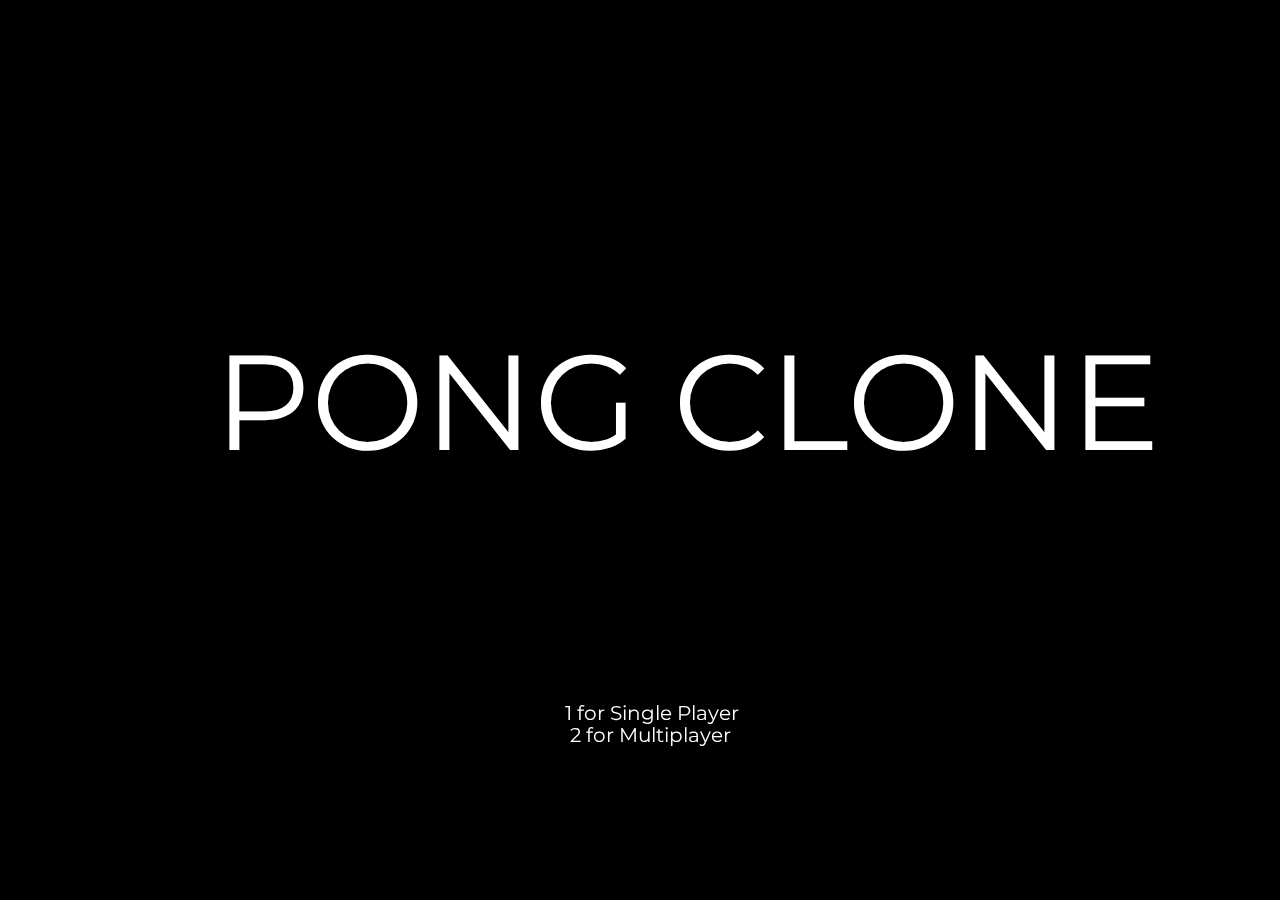
<file: index.html>
<!doctype html>
<html>
	<head>
		<link rel="shortcut icon" href="//MrSlayer.com/images/favicon.png" />
		<link rel="stylesheet" href="styles/game.css" />
		
		<meta name="apple-mobile-web-app-capable" content="yes"/>
		<meta name="apple-mobile-web-app-status-bar-style" content="black-translucent"/>
		<meta name="viewport" content="user-scalable=no, maximum-scale=1.0, width=device-width, height=device-height" />
		
		<title>Pong Demo</title>
		
		<!-- Production mode (minified and packed) -->
		<script type="text/javascript" src="playcraftjs/dist/playcraft-0.5.5.min.js"></script>
		<!--<script type="text/javascript" src="playcraftjs/lib/playcraft.js"></script>-->
		<script src="//MrSlayer.com/scripts/analytics.js" type="text/javascript"></script>
				
		<script type="text/javascript">
			pc.start( 'viewport', 'Pong', 'scripts/', [
			    'modules/querystring.js?' + Date.now( ),
				'entities/ball.js?' + Date.now( ),
				'entities/opponent.js?' + Date.now( ),
				'entities/player.js?' + Date.now( ),
				'layers/hudLayer.js?' + Date.now( ),
				'layers/gameplayLayer.js?' + Date.now( ),
				'scenes/gameplayScene.js?' + Date.now( ),
				'scenes/titleScene.js?' + Date.now( ),
				'game.js?' + Date.now( ),
			] );
		</script>
	</head>
	
	<body>
		<canvas id="viewport"></canvas>
	</body>
</html>
</file>
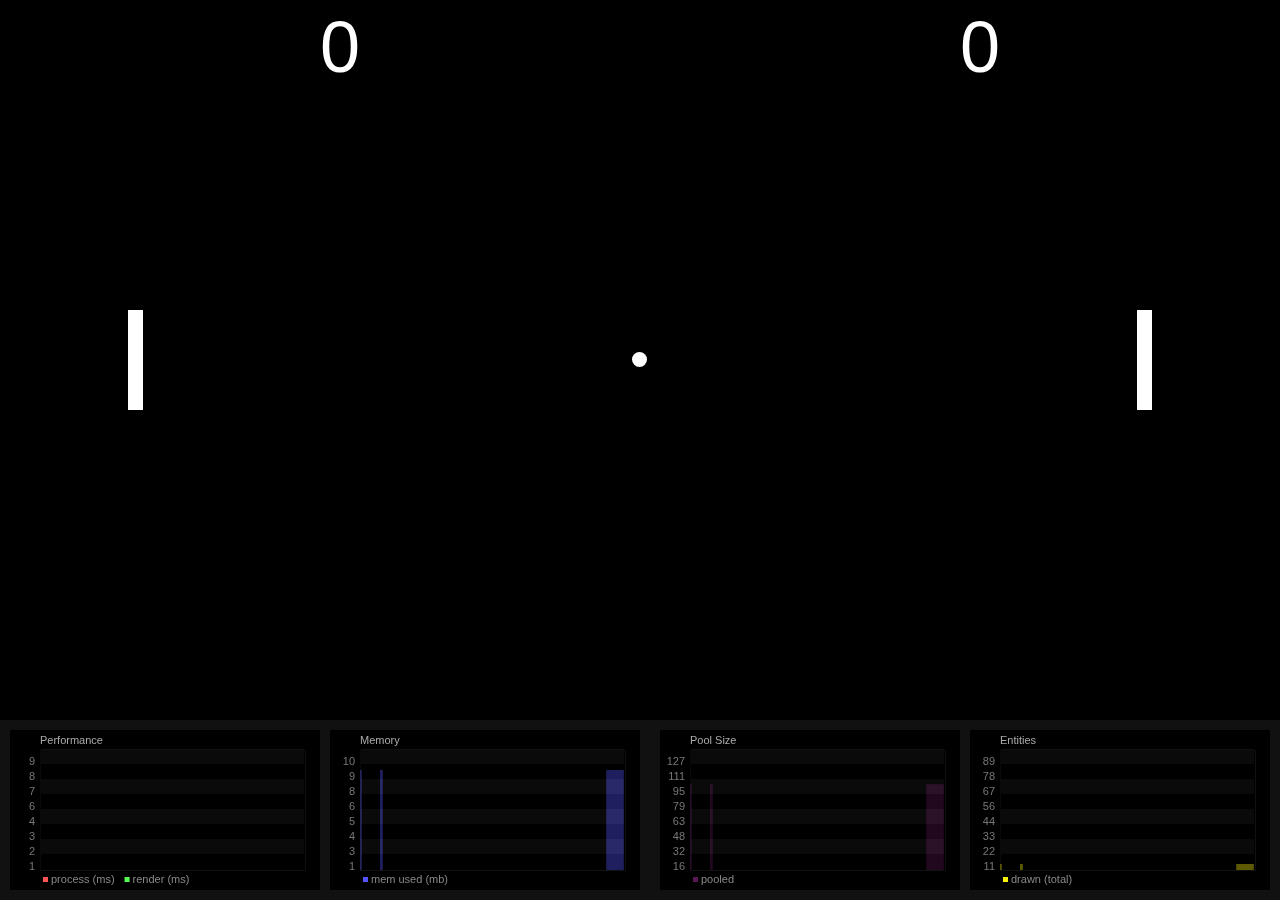
<file: projects/pong-day-1/index.html>
<!DOCTYPE html>
<html>
	<head>
		<title>Pong</title>
		
		<meta name="viewport" content="user-scalable=no, maximum-scale=1.0, width=device-width, height=device-height"/>
		<meta name="apple-mobile-web-app-capable" content="yes"/>
		<meta name="apple-mobile-web-app-status-bar-style" content="black-translucent"/>
		
		<!-- Production mode (minified and packed) -->
		<!--<script type="text/javascript" src="/playcraftjs/dist/playcraft-0.5.11.min.js"></script>-->
		<script type="text/javascript" src="/playcraftjs/lib/playcraft.js"></script>
		<script src="//www.mrslayer.com/scripts/analytics.js" type="text/javascript"></script>
		
		<script>
			pc.start( 'pcGameCanvas', 'Pong', 'js/', [ 'game.js' ] );
		</script>
	</head>
	
	<body>
		<div style="position: absolute; width: 100%; height: 100%; padding:0; margin:0; left:0; top:0">
			<div id="center1" style="background-color: #000; height: 80%; width:100%">
				<canvas id="pcGameCanvas"></canvas>
			</div>
			<div id="stats" style="background-color:#fff; height: 20%; width:100%">
				<canvas id="pcDebug"></canvas>
			</div>
		</div>
	</body>
</html>
</file>
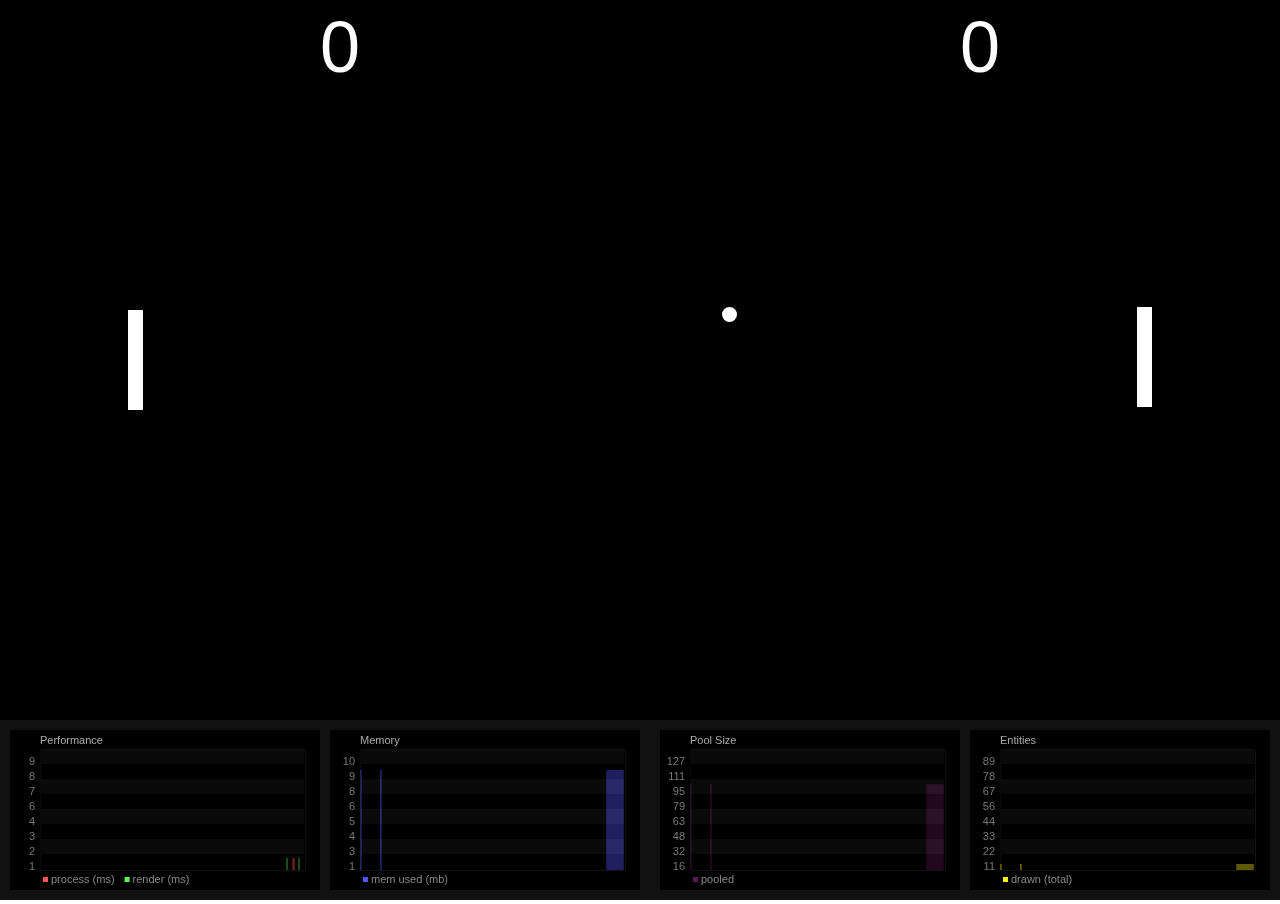
<file: projects/pong-day-2/index.html>
<!DOCTYPE html>
<html>
	<head>
		<title>Pong</title>
		
		<meta name="viewport" content="user-scalable=no, maximum-scale=1.0, width=device-width, height=device-height"/>
		<meta name="apple-mobile-web-app-capable" content="yes"/>
		<meta name="apple-mobile-web-app-status-bar-style" content="black-translucent"/>
		
		<!-- Production mode (minified and packed) -->
		<!--<script type="text/javascript" src="/playcraftjs/dist/playcraft-0.5.11.min.js"></script>-->
		<script type="text/javascript" src="/playcraftjs/lib/playcraft.js"></script>
		<script src="//www.mrslayer.com/scripts/analytics.js" type="text/javascript"></script>
		
		<script>
			pc.start( 'pcGameCanvas', 'Pong', 'js/', [
				'entities/ball.js',
				'entities/player.js',
				'entities/opponent.js',
				'layers/gameplayLayer.js',
				'scenes/gameScene.js',
				'game.js'
			] );
		</script>
	</head>
	
	<body>
		<div style="position: absolute; width: 100%; height: 100%; padding:0; margin:0; left:0; top:0">
			<div id="center1" style="background-color: #000; height: 80%; width:100%">
				<canvas id="pcGameCanvas"></canvas>
			</div>
			<div id="stats" style="background-color:#fff; height: 20%; width:100%">
				<canvas id="pcDebug"></canvas>
			</div>
		</div>
	</body>
</html>
</file>
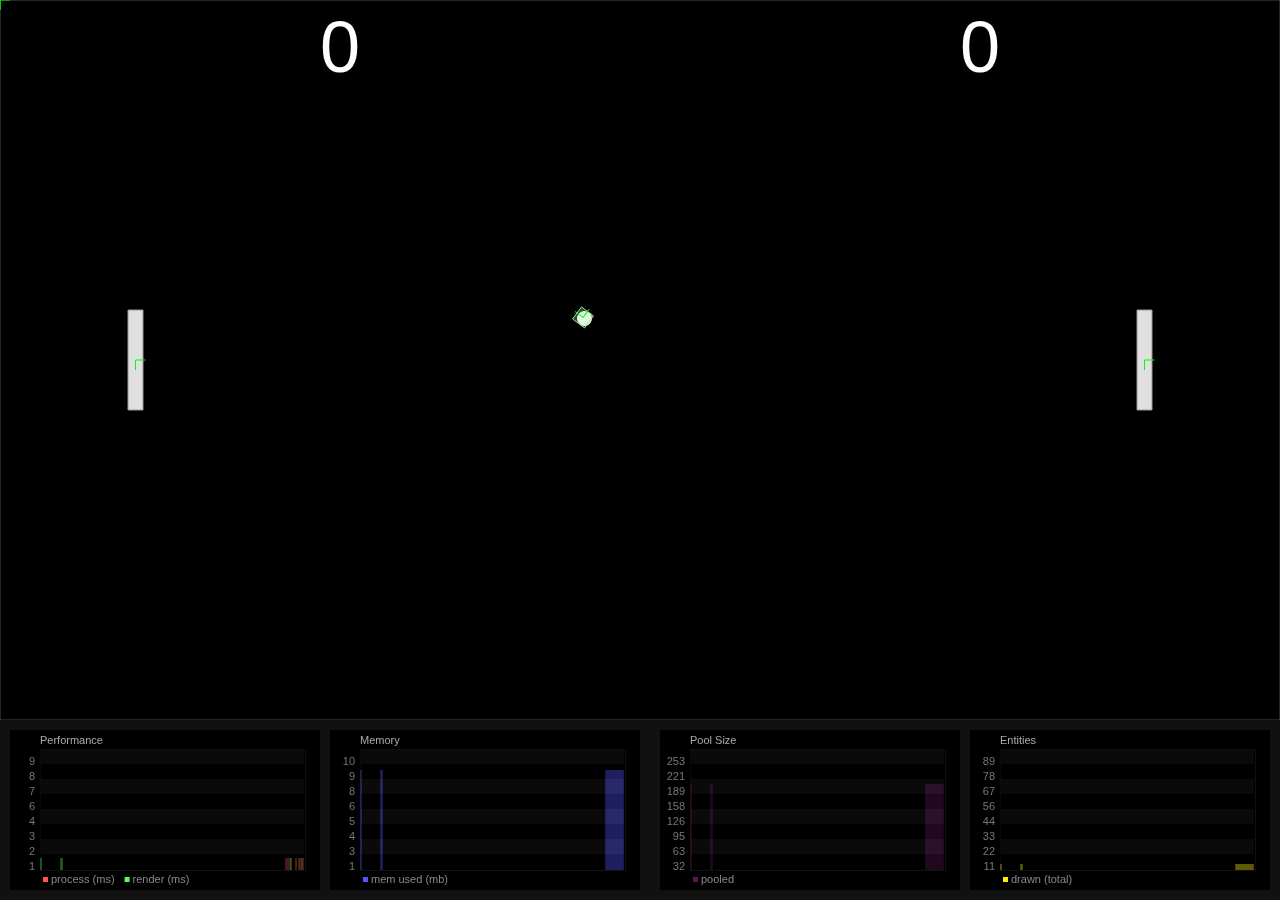
<file: projects/pong-day-3/index.html>
<!DOCTYPE html>
<html>
	<head>
		<title>Pong</title>
		
		<meta name="viewport" content="user-scalable=no, maximum-scale=1.0, width=device-width, height=device-height"/>
		<meta name="apple-mobile-web-app-capable" content="yes"/>
		<meta name="apple-mobile-web-app-status-bar-style" content="black-translucent"/>
		
		<!-- Production mode (minified and packed) -->
		<!--<script type="text/javascript" src="/playcraftjs/dist/playcraft-0.5.11.min.js"></script>-->
		<script type="text/javascript" src="/playcraftjs/lib/playcraft.js"></script>
		<script src="//www.mrslayer.com/scripts/analytics.js" type="text/javascript"></script>
		
		<script>
			pc.start( 'pcGameCanvas', 'Pong', 'js/', [
				'entities/ball.js?' + Date.now( ),
				'entities/player.js?' + Date.now( ),
				'entities/opponent.js?' + Date.now( ),
				'layers/gameplayLayer.js?' + Date.now( ),
				'scenes/gameScene.js?' + Date.now( ),
				'game.js?' + Date.now( )
			] );
		</script>
	</head>
	
	<body>
		<div style="position: absolute; width: 100%; height: 100%; padding:0; margin:0; left:0; top:0">
			<div id="center1" style="background-color: #000; height: 80%; width:100%">
				<canvas id="pcGameCanvas"></canvas>
			</div>
			<div id="stats" style="background-color:#fff; height: 20%; width:100%">
				<canvas id="pcDebug"></canvas>
			</div>
		</div>
	</body>
</html>
</file>
<file: styles/game.css>
@import url( "http://fonts.googleapis.com/css?family=Montserrat:400,700" );

body, html
{
	background-color: black;
	height: 100%;
	margin: 0;
	width: 100%;
}

#viewport
{
	background-color: black;
	display: block;
	left: 50%;
	position: absolute;
	top: 50%;
	z-index: 1;
}

#stats
{
	   -moz-transition: top 0.666s ease;
	    -ms-transition: top 0.666s ease;
		 -o-transition: top 0.666s ease;
	-webkit-transition: top 0.666s ease;
	
	position: absolute;
	transition: top 0.666s ease;
	width: 100%;
	z-index: 2;
}

#stats.hidden
{
	display: none; /* TODO: figure out why stats resizes strangely. */
	top: -30%;
}

#stats button
{
	background-color: rgb( 0, 0, 0 );
	border-color: rgb( 88, 88, 88 );
	border-radius: 0 0 10px 10px;
	border-style: solid;
	border-width: 0 2px 2px 2px;
	box-shadow: 0 3px 10px rgba( 0, 0, 0, 0.33 );
	color: rgb( 88, 88, 88 );
	cursor: pointer;
	display: inline-block;
	font-family: "Lucida Console", sans-serif;
	font-size: 10px;
	left: 50%;
	margin-left: -25px;
	padding: 5px;
	position: absolute;
	text-align: center;
	text-transform: uppercase;
	top: 154px;
	width: 50px;
}

#stats button:hover
{
	color: rgb( 213, 213, 213 );
}
</file>
